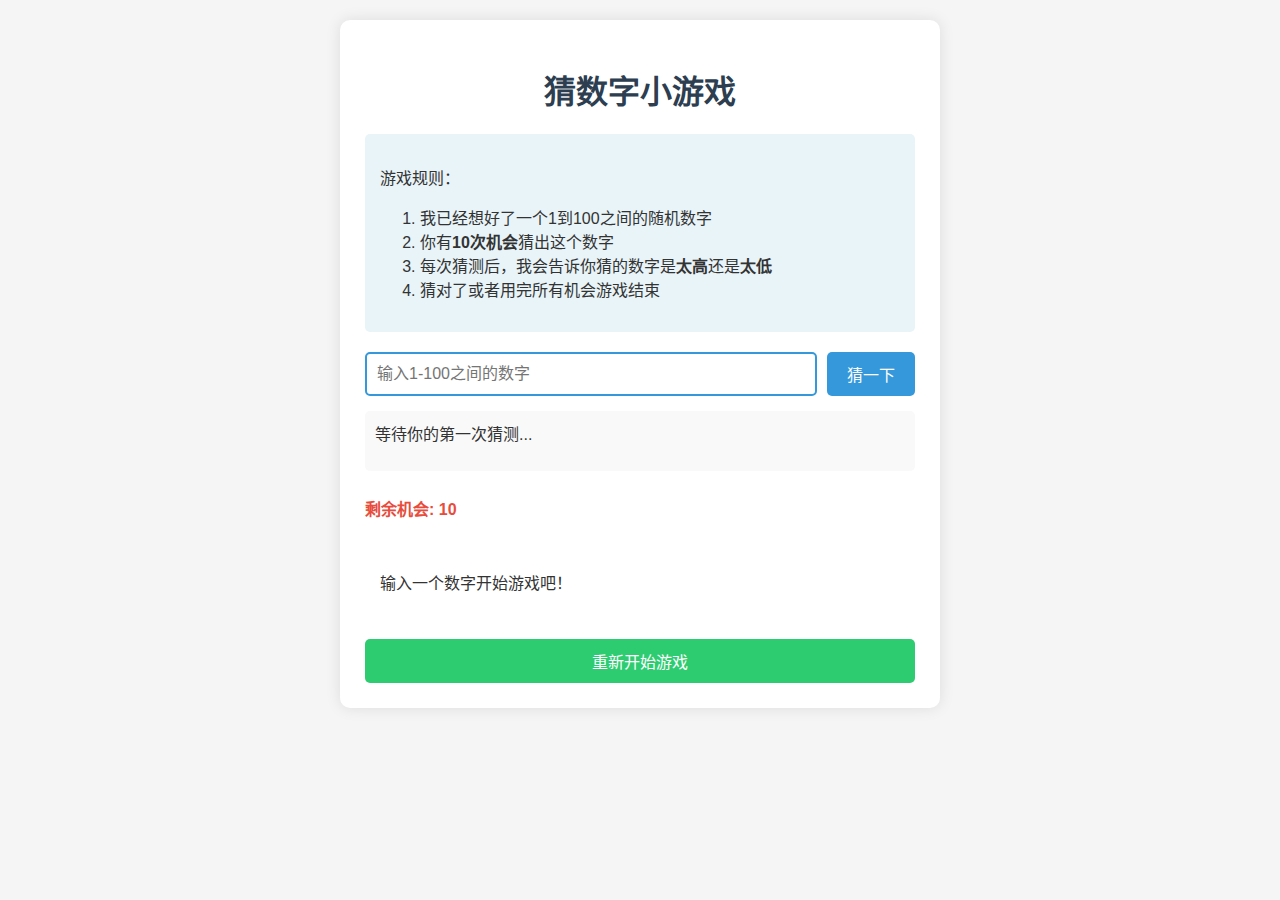
<file: mylove.html>
<!DOCTYPE html>
<html lang="zh-CN">
<head>
    <meta charset="UTF-8">
    <meta name="viewport" content="width=device-width, initial-scale=1.0">
    <title>猜数字小游戏</title>
    <style>
        body {
            font-family: 'Arial', sans-serif;
            max-width: 600px;
            margin: 0 auto;
            padding: 20px;
            background-color: #f5f5f5;
            color: #333;
        }
        .container {
            background-color: white;
            border-radius: 10px;
            padding: 25px;
            box-shadow: 0 0 15px rgba(0,0,0,0.1);
        }
        h1 {
            text-align: center;
            color: #2c3e50;
        }
        .instructions {
            background-color: #e8f4f8;
            padding: 15px;
            border-radius: 5px;
            margin-bottom: 20px;
        }
        .game-area {
            display: flex;
            flex-direction: column;
            gap: 15px;
        }
        .input-group {
            display: flex;
            gap: 10px;
        }
        input[type="number"] {
            padding: 10px;
            border: 2px solid #3498db;
            border-radius: 5px;
            font-size: 16px;
            flex: 1;
        }
        button {
            padding: 10px 20px;
            background-color: #3498db;
            color: white;
            border: none;
            border-radius: 5px;
            cursor: pointer;
            font-size: 16px;
            transition: background-color 0.3s;
        }
        button:hover {
            background-color: #2980b9;
        }
        button:disabled {
            background-color: #95a5a6;
            cursor: not-allowed;
        }
        #restartBtn {
            background-color: #2ecc71;
            margin-top: 15px;
            width: 100%;
        }
        #restartBtn:hover {
            background-color: #27ae60;
        }
        .feedback {
            margin-top: 20px;
            padding: 15px;
            border-radius: 5px;
        }
        .guesses {
            background-color: #f9f9f9;
            padding: 10px;
            border-radius: 5px;
            min-height: 40px;
        }
        .attempts {
            font-weight: bold;
            color: #e74c3c;
            margin-top: 10px;
        }
        .success {
            background-color: #d4edda;
            color: #155724;
        }
        .error {
            background-color: #f8d7da;
            color: #721c24;
        }
        .info {
            background-color: #d1ecf1;
            color: #0c5460;
        }
    </style>
</head>
<body>
    <div class="container">
        <h1>猜数字小游戏</h1>
        
        <div class="instructions">
            <p>游戏规则：</p>
            <ol>
                <li>我已经想好了一个1到100之间的随机数字</li>
                <li>你有<strong>10次机会</strong>猜出这个数字</li>
                <li>每次猜测后，我会告诉你猜的数字是<strong>太高</strong>还是<strong>太低</strong></li>
                <li>猜对了或者用完所有机会游戏结束</li>
            </ol>
        </div>
        
        <div class="game-area">
            <div class="input-group">
                <input type="number" id="guessInput" placeholder="输入1-100之间的数字" min="1" max="100">
                <button id="guessBtn">猜一下</button>
            </div>
            
            <div class="guesses" id="guessesList">等待你的第一次猜测...</div>
            <div class="attempts">剩余机会: <span id="attemptsCount">10</span></div>
            
            <div class="feedback" id="feedback">
                输入一个数字开始游戏吧！
            </div>
            
            <button id="restartBtn">重新开始游戏</button>
        </div>
    </div>

    <script>
        // 游戏变量
        let secretNumber = Math.floor(Math.random() * 100) + 1;
        let attemptsLeft = 10;
        let gameEnded = false;
        let guesses = [];
        
        // DOM元素
        const guessInput = document.getElementById('guessInput');
        const guessBtn = document.getElementById('guessBtn');
        const restartBtn = document.getElementById('restartBtn');
        const feedback = document.getElementById('feedback');
        const attemptsCount = document.getElementById('attemptsCount');
        const guessesList = document.getElementById('guessesList');
        
        // 提交猜测
        guessBtn.addEventListener('click', checkGuess);
        
        // 按Enter键也可以提交
        guessInput.addEventListener('keypress', function(e) {
            if (e.key === 'Enter') {
                checkGuess();
            }
        });
        
        // 重新开始游戏
        restartBtn.addEventListener('click', restartGame);
        
        function checkGuess() {
            if (gameEnded) return;
            
            const userGuess = parseInt(guessInput.value);
            
            // 验证输入
            if (isNaN(userGuess) || userGuess < 1 || userGuess > 100) {
                feedback.textContent = '请输入1-100之间的有效数字！';
                feedback.className = 'feedback error';
                return;
            }
            
            // 记录猜测
            guesses.push(userGuess);
            guessesList.textContent = '已猜数字: ' + guesses.join(', ');
            
            // 减少尝试次数
            attemptsLeft--;
            attemptsCount.textContent = attemptsLeft;
            
            // 检查猜测结果
            if (userGuess === secretNumber) {
                feedback.innerHTML = `<span class="success">恭喜你！猜对了！数字是 ${secretNumber}。</span>`;
                feedback.className = 'feedback success';
                endGame();
            } else if (attemptsLeft === 0) {
                feedback.innerHTML = `<span class="error">游戏结束！正确答案是 ${secretNumber}。</span>`;
                feedback.className = 'feedback error';
                endGame();
            } else {
                if (userGuess < secretNumber) {
                    feedback.textContent = `太低了！再试一次。`;
                } else {
                    feedback.textContent = `太高了！再试一次。`;
                }
                feedback.className = 'feedback info';
            }
            
            // 清空输入框并聚焦
            guessInput.value = '';
            guessInput.focus();
        }
        
        function endGame() {
            gameEnded = true;
            guessInput.disabled = true;
            guessBtn.disabled = true;
            restartBtn.style.display = 'block';
        }
        
        function restartGame() {
            // 重置游戏变量
            secretNumber = Math.floor(Math.random() * 100) + 1;
            attemptsLeft = 10;
            gameEnded = false;
            guesses = [];
            
            // 重置UI
            guessInput.disabled = false;
            guessBtn.disabled = false;
            feedback.textContent = '游戏已重置！输入新数字开始吧！';
            feedback.className = 'feedback info';
            attemptsCount.textContent = attemptsLeft;
            guessesList.textContent = '等待你的第一次猜测...';
            guessInput.value = '';
            guessInput.focus();
            restartBtn.style.display = 'none';
            
            console.log('新游戏开始，神秘数字是:', secretNumber); // 调试用
        }
    </script>
</body>
</html>
</file>
